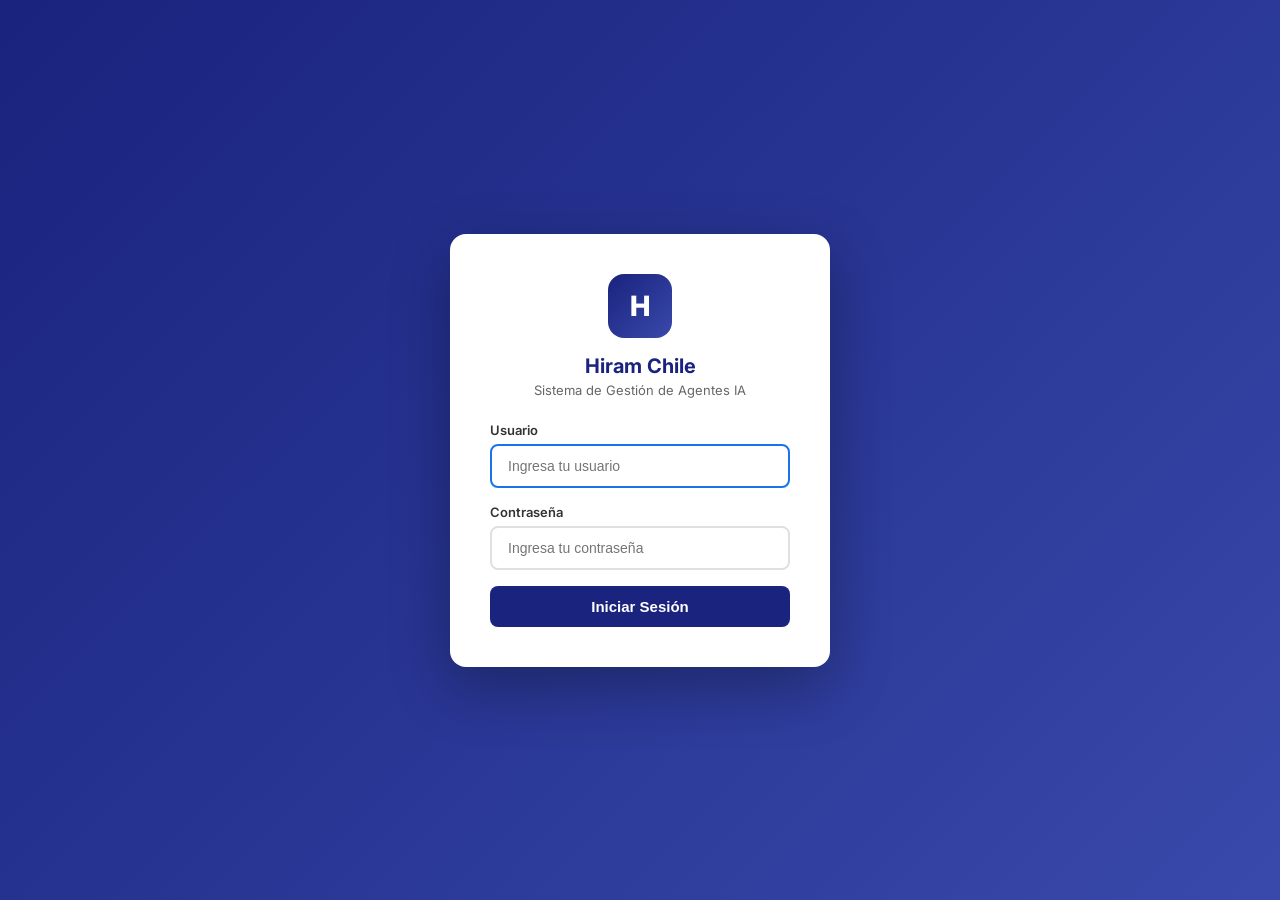
<file: frontend/login.html>
<!DOCTYPE html>
<html lang="es">
<head>
    <meta charset="UTF-8">
    <meta name="viewport" content="width=device-width, initial-scale=1.0">
    <title>Hiram Chile – ProClean Facilities | Login</title>
    <link rel="stylesheet" href="css/style.css">
    <link href="https://fonts.googleapis.com/css2?family=Inter:wght@300;400;500;600;700;800&display=swap" rel="stylesheet">
    <style>
        .login-container { min-height: 100vh; display: flex; align-items: center; justify-content: center; background: linear-gradient(135deg, #1a237e 0%, #283593 50%, #3949ab 100%); }
        .login-card { background: white; border-radius: 16px; padding: 40px; width: 380px; max-width: 90vw; box-shadow: 0 20px 60px rgba(0,0,0,0.3); }
        .login-logo { width: 64px; height: 64px; background: linear-gradient(135deg, #1a237e, #3949ab); border-radius: 16px; display: flex; align-items: center; justify-content: center; font-size: 28px; color: white; font-weight: 800; margin: 0 auto 16px; }
        .login-title { text-align: center; font-size: 20px; font-weight: 700; color: #1a237e; margin-bottom: 4px; }
        .login-subtitle { text-align: center; font-size: 13px; color: #666; margin-bottom: 24px; }
        .form-group { margin-bottom: 16px; }
        .form-group label { display: block; font-size: 13px; font-weight: 600; color: #333; margin-bottom: 6px; }
        .form-group input { width: 100%; padding: 12px 16px; border: 2px solid #e0e0e0; border-radius: 8px; font-size: 14px; box-sizing: border-box; }
        .form-group input:focus { outline: none; border-color: #1a73e8; }
        .btn-login { width: 100%; padding: 12px; background: #1a237e; color: white; border: none; border-radius: 8px; font-size: 15px; font-weight: 600; cursor: pointer; }
        .btn-login:hover { background: #283593; }
        .btn-login:disabled { opacity: 0.6; cursor: not-allowed; }
        .error-msg { background: #f8d7da; color: #721c24; padding: 10px; border-radius: 8px; margin-top: 12px; display: none; font-size: 13px; text-align: center; }
        .loading { text-align: center; padding: 10px; color: #666; display: none; }
    </style>
</head>
<body>
    <div class="login-container">
        <div class="login-card">
            <div class="login-logo">H</div>
            <div class="login-title">Hiram Chile</div>
            <div class="login-subtitle">Sistema de Gestión de Agentes IA</div>
            <form id="login-form" onsubmit="return doLogin(event)">
                <div class="form-group">
                    <label>Usuario</label>
                    <input type="text" id="username" placeholder="Ingresa tu usuario" required autofocus>
                </div>
                <div class="form-group">
                    <label>Contraseña</label>
                    <input type="password" id="password" placeholder="Ingresa tu contraseña" required>
                </div>
                <button type="submit" class="btn-login" id="login-btn">Iniciar Sesión</button>
                <div class="loading" id="loading">Iniciando sesión...</div>
                <div class="error-msg" id="error-msg">Credenciales inválidas</div>
            </form>
        </div>
    </div>
    <script>
        async function doLogin(e) {
            e.preventDefault();
            const btn = document.getElementById('login-btn');
            const loading = document.getElementById('loading');
            const error = document.getElementById('error-msg');
            btn.disabled = true;
            loading.style.display = 'block';
            error.style.display = 'none';
            try {
                const res = await fetch('/api/auth/login', {
                    method: 'POST',
                    headers: {'Content-Type': 'application/json'},
                    body: JSON.stringify({
                        username: document.getElementById('username').value,
                        password: document.getElementById('password').value
                    })
                });
                if (res.ok) {
                    window.location.href = '/';
                } else {
                    error.style.display = 'block';
                    error.textContent = '❌ Usuario o contraseña incorrectos';
                }
            } catch(e) {
                error.style.display = 'block';
                error.textContent = '❌ Error de conexión';
            }
            btn.disabled = false;
            loading.style.display = 'none';
        }
    </script>
</body>
</html>
</file>
<file: frontend/css/style.css>
*, *::before, *::after { box-sizing: border-box; margin: 0; padding: 0; }

:root {
    --primary: #1a237e;
    --primary-light: #283593;
    --primary-dark: #0d1442;
    --accent: #1a73e8;
    --bg: #f0f2f5;
    --card-bg: #ffffff;
    --text: #1a1a2e;
    --text-light: #666;
    --border: #e0e0e0;
    --shadow: 0 2px 8px rgba(0,0,0,0.08);
    --radius: 12px;
    --radius-sm: 8px;
}

body {
    font-family: 'Inter', -apple-system, BlinkMacSystemFont, sans-serif;
    background: var(--bg);
    color: var(--text);
    min-height: 100vh;
}

#notification-container {
    position: fixed;
    top: 20px;
    right: 20px;
    z-index: 10000;
    pointer-events: none;
}

.notification { pointer-events: all; }

@keyframes slideIn { from { transform: translateX(100%); opacity: 0; } to { transform: translateX(0); opacity: 1; } }
@keyframes slideOut { from { transform: translateX(0); opacity: 1; } to { transform: translateX(100%); opacity: 0; } }
@keyframes fadeIn { from { opacity: 0; transform: translateY(-20px); } to { opacity: 1; transform: translateY(0); } }

header {
    background: linear-gradient(135deg, var(--primary), var(--primary-light));
    color: white;
    padding: 16px 24px;
    position: sticky;
    top: 0;
    z-index: 100;
    box-shadow: 0 2px 20px rgba(0,0,0,0.3);
}

.header-content {
    max-width: 1400px;
    margin: 0 auto;
    display: flex;
    justify-content: space-between;
    align-items: center;
    flex-wrap: wrap;
    gap: 12px;
}

.header-left {
    display: flex;
    align-items: center;
    gap: 14px;
}

.logo-icon {
    width: 44px; height: 44px;
    background: rgba(255,255,255,0.15);
    border-radius: 10px;
    display: flex;
    align-items: center;
    justify-content: center;
    font-size: 22px;
    font-weight: 800;
    border: 2px solid rgba(255,255,255,0.3);
}

.header-left h1 {
    font-size: 20px;
    font-weight: 700;
    letter-spacing: -0.3px;
}

.header-subtitle {
    font-size: 12px;
    opacity: 0.8;
    margin-top: 2px;
}

.header-stats {
    display: flex;
    gap: 16px;
    background: rgba(255,255,255,0.1);
    padding: 8px 16px;
    border-radius: var(--radius-sm);
}

.stat-item {
    text-align: center;
    font-size: 11px;
    opacity: 0.9;
}

.stat-item span {
    display: block;
    font-size: 18px;
    font-weight: 700;
}

.stat-item.pending span { color: #FFC107; }
.stat-item.doing span { color: #64B5F6; }
.stat-item.done span { color: #81C784; }

main {
    max-width: 1400px;
    margin: 0 auto;
    padding: 24px;
}

.company-bar {
    background: var(--card-bg);
    border-radius: var(--radius);
    padding: 20px;
    margin-bottom: 24px;
    box-shadow: var(--shadow);
}

.section-header {
    margin-bottom: 16px;
}

.section-header h2 {
    font-size: 18px;
    font-weight: 700;
    color: var(--text);
}

.section-desc {
    font-size: 13px;
    color: var(--text-light);
    margin-top: 4px;
}

.company-selector {
    display: flex;
    gap: 10px;
    flex-wrap: wrap;
}

.company-btn {
    display: flex;
    align-items: center;
    gap: 8px;
    padding: 10px 20px;
    border: 2px solid var(--company-color, #666);
    border-radius: var(--radius-sm);
    background: white;
    cursor: pointer;
    font-size: 14px;
    font-weight: 500;
    transition: all 0.2s;
    color: var(--company-color, #666);
}

.company-btn:hover {
    background: var(--company-color, #666);
    color: white;
    transform: translateY(-1px);
}

.company-btn.active {
    background: var(--company-color, #666);
    color: white;
    box-shadow: 0 4px 12px rgba(0,0,0,0.2);
}

.company-dot {
    width: 10px; height: 10px;
    border-radius: 50%;
    background: var(--company-color, #666);
}

.areas-section {
    margin-bottom: 24px;
}

.areas-grid {
    display: grid;
    grid-template-columns: repeat(auto-fill, minmax(280px, 1fr));
    gap: 16px;
}

.area-card {
    background: var(--card-bg);
    border-radius: var(--radius);
    padding: 20px;
    box-shadow: var(--shadow);
    transition: all 0.2s;
    display: flex;
    flex-direction: column;
    border: 1px solid var(--border);
}

.area-card:hover {
    transform: translateY(-2px);
    box-shadow: 0 8px 24px rgba(0,0,0,0.12);
}

.area-icon {
    font-size: 32px;
    margin-bottom: 10px;
}

.area-name {
    font-size: 16px;
    font-weight: 700;
    margin-bottom: 4px;
}

.area-email {
    font-size: 12px;
    color: var(--text-light);
    margin-bottom: 12px;
    word-break: break-all;
}

.area-stats {
    display: flex;
    gap: 8px;
    margin-bottom: 16px;
}

.badge {
    font-size: 11px;
    padding: 3px 8px;
    border-radius: 20px;
    font-weight: 500;
}

.badge.pending { background: #FFF3CD; color: #856404; }
.badge.doing { background: #CCE5FF; color: #004085; }
.badge.done { background: #D4EDDA; color: #155724; }

.btn-assign, .btn-view {
    width: 100%;
    padding: 10px;
    border: none;
    border-radius: var(--radius-sm);
    font-size: 13px;
    font-weight: 600;
    cursor: pointer;
    transition: all 0.2s;
    margin-top: 6px;
}

.btn-assign {
    background: var(--primary);
    color: white;
}

.btn-assign:hover { background: var(--primary-light); transform: scale(1.01); }

.btn-view {
    background: #f0f0f0;
    color: var(--text);
}

.btn-view:hover { background: #e0e0e0; }

.agent-section {
    background: var(--card-bg);
    border-radius: var(--radius);
    padding: 24px;
    box-shadow: var(--shadow);
    margin-bottom: 24px;
}

.agent-section h3 {
    font-size: 18px;
    font-weight: 700;
    margin-bottom: 16px;
}

.agent-grid {
    display: grid;
    grid-template-columns: repeat(auto-fill, minmax(200px, 1fr));
    gap: 12px;
}

.agent-card {
    background: #f8f9fa;
    border-radius: var(--radius-sm);
    padding: 14px;
    border: 1px solid var(--border);
}

.agent-header {
    display: flex;
    align-items: center;
    gap: 8px;
    margin-bottom: 6px;
}

.agent-indicator {
    width: 10px; height: 10px;
    border-radius: 50%;
}

.agent-indicator.online { background: #28A745; box-shadow: 0 0 6px rgba(40,167,69,0.5); }
.agent-indicator.offline { background: #ccc; }

.agent-status-text {
    font-size: 12px;
    color: var(--text-light);
}

/* ===== TASK MODAL ===== */
.modal {
    display: none;
    position: fixed;
    top: 0; left: 0; right: 0; bottom: 0;
    background: rgba(0,0,0,0.5);
    backdrop-filter: blur(4px);
    justify-content: center;
    align-items: center;
    z-index: 1000;
}

.modal-content {
    background: white;
    border-radius: var(--radius);
    width: 90%;
    max-width: 520px;
    max-height: 90vh;
    overflow-y: auto;
    box-shadow: 0 20px 60px rgba(0,0,0,0.3);
}

.modal-header {
    display: flex;
    justify-content: space-between;
    align-items: center;
    padding: 20px 24px;
    border-bottom: 1px solid var(--border);
}

.modal-header h2 {
    font-size: 18px;
    font-weight: 700;
}

.btn-close {
    background: none;
    border: none;
    font-size: 28px;
    cursor: pointer;
    color: #999;
    padding: 0 4px;
    line-height: 1;
}

.btn-close:hover { color: #333; }

.modal-body {
    padding: 24px;
}

.modal-area-name {
    font-size: 14px;
    font-weight: 600;
    color: var(--primary);
    margin-bottom: 20px;
    padding: 8px 12px;
    background: #e8eaf6;
    border-radius: var(--radius-sm);
}

.form-group {
    margin-bottom: 18px;
}

.form-group label {
    display: block;
    font-size: 13px;
    font-weight: 600;
    margin-bottom: 6px;
    color: var(--text);
}

.form-input, .form-select, .form-textarea {
    width: 100%;
    padding: 10px 14px;
    border: 2px solid var(--border);
    border-radius: var(--radius-sm);
    font-size: 14px;
    font-family: inherit;
    transition: border-color 0.2s;
    background: white;
}

.form-input:focus, .form-select:focus, .form-textarea:focus {
    outline: none;
    border-color: var(--accent);
}

.form-textarea {
    resize: vertical;
    min-height: 60px;
}

.priority-selector {
    display: grid;
    grid-template-columns: 1fr 1fr;
    gap: 8px;
}

.priority-btn {
    display: flex;
    align-items: center;
    gap: 8px;
    padding: 10px 12px;
    border: 2px solid var(--pcolor, #ddd);
    border-radius: var(--radius-sm);
    background: white;
    cursor: pointer;
    font-size: 12px;
    font-weight: 600;
    color: var(--pcolor, #333);
    transition: all 0.2s;
}

.priority-btn:hover {
    background: var(--pcolor, #ddd);
    color: white;
}

.priority-btn.selected {
    background: var(--pcolor, #ddd);
    color: white;
    box-shadow: 0 2px 8px rgba(0,0,0,0.2);
}

.priority-dot {
    width: 10px; height: 10px;
    border-radius: 50%;
    background: var(--pcolor);
}

.priority-btn.selected .priority-dot { background: white; }

.modal-footer {
    display: flex;
    gap: 10px;
    justify-content: flex-end;
    padding: 16px 24px;
    border-top: 1px solid var(--border);
    background: #fafafa;
    border-radius: 0 0 var(--radius) var(--radius);
}

.btn-cancel, .btn-submit {
    padding: 10px 24px;
    border: none;
    border-radius: var(--radius-sm);
    font-size: 14px;
    font-weight: 600;
    cursor: pointer;
    transition: all 0.2s;
}

.btn-cancel {
    background: #f0f0f0;
    color: #666;
}

.btn-submit {
    background: var(--primary);
    color: white;
}

.btn-submit:hover { background: var(--primary-light); transform: scale(1.02); }

/* ===== AREA TASKS VIEW ===== */
.view-header {
    margin-bottom: 20px;
}

.btn-back {
    background: none;
    border: none;
    color: var(--accent);
    font-size: 14px;
    font-weight: 600;
    cursor: pointer;
    padding: 8px 0;
    display: block;
    margin-bottom: 8px;
}

.btn-back:hover { text-decoration: underline; }

.view-header h2 {
    font-size: 22px;
    font-weight: 700;
    margin-bottom: 12px;
}

.filter-bar select {
    padding: 8px 14px;
    border: 2px solid var(--border);
    border-radius: var(--radius-sm);
    font-size: 14px;
    background: white;
    cursor: pointer;
}

.tasks-list {
    display: flex;
    flex-direction: column;
    gap: 12px;
}

.task-card {
    display: flex;
    background: var(--card-bg);
    border-radius: var(--radius);
    overflow: hidden;
    box-shadow: var(--shadow);
    transition: all 0.2s;
}

.task-card:hover { box-shadow: 0 4px 16px rgba(0,0,0,0.12); }

.task-priority {
    width: 6px;
    flex-shrink: 0;
}

.task-content {
    padding: 16px;
    flex: 1;
}

.task-header {
    display: flex;
    justify-content: space-between;
    align-items: center;
    margin-bottom: 8px;
}

.task-company {
    font-size: 11px;
    font-weight: 600;
    padding: 3px 8px;
    border: 1px solid;
    border-radius: 4px;
}

.task-status {
    font-size: 12px;
    font-weight: 600;
}

.task-title {
    font-size: 16px;
    font-weight: 600;
    margin-bottom: 4px;
}

.task-desc {
    font-size: 13px;
    color: var(--text-light);
    margin-bottom: 8px;
}

.task-meta {
    display: flex;
    gap: 16px;
    font-size: 12px;
    color: var(--text-light);
    flex-wrap: wrap;
    margin-bottom: 12px;
}

.task-actions {
    display: flex;
    gap: 8px;
}

.btn-sm {
    padding: 6px 14px;
    border: none;
    border-radius: 6px;
    font-size: 12px;
    font-weight: 600;
    cursor: pointer;
    transition: all 0.2s;
}

.btn-sm:hover { transform: scale(1.03); }

.btn-doing { background: #CCE5FF; color: #004085; }
.btn-done { background: #D4EDDA; color: #155724; }
.btn-remind { background: #FFF3CD; color: #856404; }

.empty-state {
    text-align: center;
    padding: 60px 20px;
    color: var(--text-light);
    font-size: 16px;
    background: var(--card-bg);
    border-radius: var(--radius);
    box-shadow: var(--shadow);
}

@media (max-width: 768px) {
    .header-content { flex-direction: column; align-items: flex-start; }
    .header-stats { width: 100%; justify-content: space-around; }
    .areas-grid { grid-template-columns: 1fr; }
    .priority-selector { grid-template-columns: 1fr; }
    .modal-content { width: 95%; }
}

/* ===== DARK MODE ===== */
body.dark-mode {
    --bg: #0d1117;
    --card-bg: #161b22;
    --text: #c9d1d9;
    --text-light: #8b949e;
    --border: #30363d;
    --shadow: 0 2px 8px rgba(0,0,0,0.3);
}
body.dark-mode header { background: linear-gradient(135deg, #0d1442, #1a237e); }
body.dark-mode .area-card,
body.dark-mode .agent-card,
body.dark-mode .task-card,
body.dark-mode .settings-card,
body.dark-mode .modal-content { background: var(--card-bg); border-color: var(--border); }
body.dark-mode .area-card .area-name { color: var(--text); }
body.dark-mode .area-card .area-email { color: var(--text-light); }
body.dark-mode .section-desc { color: var(--text-light); }
body.dark-mode .btn-view { background: #21262d; color: var(--text); }
body.dark-mode .btn-back { background: #21262d; color: var(--text); }
body.dark-mode .form-input,
body.dark-mode .form-select { background: #0d1117; color: var(--text); border-color: var(--border); }
body.dark-mode .header-stats .stat-item { border-color: rgba(255,255,255,0.1); }
body.dark-mode #activity-feed { background: var(--card-bg) !important; border-color: var(--border) !important; }
body.dark-mode #activity-feed div { border-color: var(--border) !important; }
body.dark-mode .kanban-board .kanban-column { background: #161b22; border-color: var(--border); }
body.dark-mode .kanban-board .kanban-cards { background: #0d1117; }
body.dark-mode .notifications-panel { background: var(--card-bg); border-color: var(--border); }
body.dark-mode .notif-item.unread { background: #1a237e20; }
body.dark-mode #metrics-grid div { background: var(--card-bg) !important; border-color: var(--border) !important; }
body.dark-mode #metrics-grid h3 { color: var(--text); }

/* ===== NOTIFICATION BELL ===== */
.notification-bell {
    position: relative;
    cursor: pointer;
    font-size: 20px;
    padding: 4px;
    margin-right: 8px;
}
.notif-badge {
    position: absolute;
    top: -4px;
    right: -4px;
    background: #DC3545;
    color: white;
    font-size: 9px;
    font-weight: 700;
    padding: 2px 5px;
    border-radius: 10px;
    min-width: 18px;
    text-align: center;
}
.notifications-panel {
    position: fixed;
    top: 72px;
    right: 20px;
    width: 360px;
    max-width: 90vw;
    max-height: 60vh;
    background: white;
    border-radius: 12px;
    box-shadow: 0 10px 40px rgba(0,0,0,0.15);
    border: 1px solid #e0e0e0;
    z-index: 200;
    overflow-y: auto;
}
.notif-header {
    display: flex;
    justify-content: space-between;
    align-items: center;
    padding: 14px 16px;
    border-bottom: 1px solid #eee;
    position: sticky;
    top: 0;
    background: inherit;
    z-index: 1;
}
.notif-header h3 { font-size: 14px; margin: 0; }
.notif-item {
    display: flex;
    align-items: flex-start;
    gap: 8px;
    padding: 10px 16px;
    border-bottom: 1px solid #f0f0f0;
    transition: background 0.2s;
}
.notif-item:hover { background: #f5f5f5; }
.notif-item.unread { background: #e3f2fd; }

/* ===== USER MENU ===== */
.user-menu {
    display: flex;
    align-items: center;
    gap: 8px;
    margin-right: 8px;
}
.user-name {
    font-size: 13px;
    font-weight: 600;
    color: white;
}
.logout-btn {
    color: rgba(255,255,255,0.7);
    text-decoration: none;
    font-size: 16px;
    padding: 4px;
    transition: color 0.2s;
}
.logout-btn:hover { color: white; }

/* ===== HEADER ===== */
.header-btn {
    background: none;
    border: none;
    color: white;
    font-size: 18px;
    cursor: pointer;
    padding: 4px 8px;
    border-radius: 6px;
    transition: background 0.2s;
}
.header-btn:hover { background: rgba(255,255,255,0.1); }
.header-link {
    color: rgba(255,255,255,0.7);
    text-decoration: none;
    font-size: 18px;
    padding: 4px;
    transition: color 0.2s;
}
.header-link:hover { color: white; }

/* ===== KANBAN ===== */
.kanban-board {
    display: grid;
    grid-template-columns: repeat(4, 1fr);
    gap: 12px;
    margin-top: 16px;
}
.kanban-column {
    background: #f4f5f7;
    border-radius: 8px;
    padding: 8px;
    min-height: 200px;
    border: 1px solid #e0e0e0;
}
.kanban-header {
    font-size: 13px;
    font-weight: 700;
    padding: 8px 10px;
    border-radius: 6px;
    margin-bottom: 8px;
    text-align: center;
}
.kanban-header.pendiente { background: #FFF3CD; color: #856404; }
.kanban-header.gestionando { background: #CCE5FF; color: #004085; }
.kanban-header.realizada { background: #D4EDDA; color: #155724; }
.kanban-header.cancelada { background: #f8d7da; color: #721c24; }
.kanban-cards {
    display: flex;
    flex-direction: column;
    gap: 6px;
    min-height: 50px;
}
.kanban-cards .task-card {
    cursor: grab;
    user-select: none;
}
.kanban-cards .task-card:active { cursor: grabbing; }

/* ===== TASK FILE ATTACHMENTS ===== */
.form-input[type="file"] {
    padding: 6px;
    font-size: 12px;
}

/* ===== OVERDUE STATS ===== */
.stat-item.overdue span { color: #DC3545; }

/* ===== SEARCH BOX ===== */
.search-box {
    position: relative;
    margin-right: 8px;
}
.search-box input {
    padding: 6px 12px;
    border: none;
    border-radius: 20px;
    font-size: 13px;
    width: 200px;
    background: rgba(255,255,255,0.15);
    color: white;
    outline: none;
    transition: all 0.3s;
}
.search-box input:focus { background: rgba(255,255,255,0.25); width: 260px; }
.search-box input::placeholder { color: rgba(255,255,255,0.6); }
.search-results {
    position: absolute;
    top: 100%;
    right: 0;
    width: 380px;
    background: white;
    border-radius: 8px;
    box-shadow: 0 10px 40px rgba(0,0,0,0.15);
    z-index: 300;
    max-height: 400px;
    overflow-y: auto;
    margin-top: 4px;
}
.search-item {
    padding: 10px 14px;
    border-bottom: 1px solid #f0f0f0;
    cursor: pointer;
    transition: background 0.2s;
}
.search-item:hover { background: #f5f5f5; }
body.dark-mode .search-box input { background: rgba(255,255,255,0.1); color: white; }
body.dark-mode .search-results { background: #161b22; border-color: #30363d; }
body.dark-mode .search-item { border-color: #30363d; }
body.dark-mode .search-item:hover { background: #21262d; }
body.dark-mode .search-item strong { color: #c9d1d9; }
body.dark-mode .search-item div { color: #8b949e; }

/* ===== CHAT MODAL ===== */
#chat-messages { scroll-behavior: smooth; }
#chat-messages::-webkit-scrollbar { width: 6px; }
#chat-messages::-webkit-scrollbar-thumb { background: #ccc; border-radius: 3px; }
body.dark-mode #chat-messages { background: #0d1117 !important; }
body.dark-mode #chat-messages div > div:last-child:not(:first-child) { background: #21262d; color: #c9d1d9; }

/* ===== CALENDAR ===== */
#calendar-grid { max-height: 500px; overflow-y: auto; }

/* ===== HEADER RIGHT ===== */
.header-right {
    display: flex;
    align-items: center;
    gap: 8px;
}

@media (max-width: 1024px) {
    .kanban-board { grid-template-columns: repeat(2, 1fr); }
}
@media (max-width: 600px) {
    .kanban-board { grid-template-columns: 1fr; }
}

/* ===== FLOATING DIRECT CHAT ===== */
#direct-chat-toggle {
    position: fixed; bottom: 24px; right: 24px;
    width: 56px; height: 56px;
    border-radius: 50%; border: none;
    background: linear-gradient(135deg, #25D366, #128C7E);
    color: white; font-size: 24px;
    cursor: pointer; z-index: 900;
    box-shadow: 0 4px 16px rgba(0,0,0,0.25);
    transition: transform 0.2s;
}
#direct-chat-toggle:hover { transform: scale(1.1); }
#direct-chat-toggle .badge {
    position: absolute; top: -4px; right: -4px;
    background: #DC3545; color: white; font-size: 10px;
    font-weight: 700; min-width: 18px; height: 18px;
    border-radius: 10px; display: flex; align-items: center; justify-content: center;
}
#direct-chat-panel {
    position: fixed; bottom: 88px; right: 24px;
    width: 420px; height: 540px; max-height: 75vh;
    background: white; border-radius: 16px;
    box-shadow: 0 10px 40px rgba(0,0,0,0.2);
    z-index: 900; display: none; flex-direction: column;
    overflow: hidden; border: 1px solid var(--border);
}
#direct-chat-panel.open { display: flex; }
.direct-chat-header {
    background: linear-gradient(135deg, #075E54, #128C7E);
    color: white; padding: 12px 16px; display: flex;
    justify-content: space-between; align-items: center; font-weight: 600; font-size: 14px;
}
.direct-chat-header .close-chat {
    background: none; border: none; color: white; font-size: 20px; cursor: pointer;
}
#direct-chat-body {
    display: flex; flex: 1; overflow: hidden;
}
#direct-chat-sidebar {
    width: 140px; min-width: 140px;
    border-right: 1px solid var(--border);
    display: flex; flex-direction: column; background: #f8f9fa;
}
#direct-chat-search {
    padding: 6px; border-bottom: 1px solid var(--border);
}
#direct-chat-search input {
    width: 100%; padding: 5px 8px; border: 1px solid var(--border);
    border-radius: 6px; font-size: 11px; outline: none; background: white;
}
#direct-chat-contacts {
    flex: 1; overflow-y: auto;
}
.direct-contact {
    display: flex; align-items: center; gap: 6px;
    padding: 8px 8px; cursor: pointer;
    border-bottom: 1px solid #eee; transition: background 0.15s;
    font-size: 12px;
}
.direct-contact:hover { background: #e8f5e9; }
.direct-contact.active { background: #dcedc8; font-weight: 600; }
.direct-contact .contact-dot {
    width: 8px; height: 8px; border-radius: 50%; flex-shrink: 0;
}
.direct-contact .contact-name { flex: 1; overflow: hidden; text-overflow: ellipsis; white-space: nowrap; }
.direct-contact .contact-unread {
    background: #25D366; color: white; font-size: 9px; font-weight: 700;
    min-width: 16px; height: 16px; border-radius: 8px;
    display: flex; align-items: center; justify-content: center; padding: 0 4px;
}
#direct-chat-main {
    flex: 1; display: flex; flex-direction: column;
}
#direct-chat-top {
    padding: 8px 12px; background: #e8f5e9; font-size: 13px; font-weight: 600;
    border-bottom: 1px solid var(--border); color: #333;
}
#direct-chat-messages {
    flex: 1; overflow-y: auto; padding: 12px;
    background: #e5ddd5; display: flex; flex-direction: column; gap: 6px;
}
body.dark-mode #direct-chat-messages { background: #1a1a2e; }
.direct-msg {
    max-width: 85%; padding: 6px 10px; border-radius: 10px;
    font-size: 13px; line-height: 1.4; word-wrap: break-word;
    animation: fadeIn 0.15s;
}
.direct-msg.me {
    align-self: flex-end; background: #dcf8c6; color: #333;
    border-bottom-right-radius: 3px;
}
.direct-msg.other {
    align-self: flex-start; background: white; color: #333;
    border-bottom-left-radius: 3px;
}
body.dark-mode .direct-msg.me { background: #1a5c2e; color: #c9d1d9; }
body.dark-mode .direct-msg.other { background: #21262d; color: #c9d1d9; }
.direct-msg .msg-user { font-size: 10px; font-weight: 700; margin-bottom: 2px; color: #075E54; }
.direct-msg .msg-time { font-size: 9px; color: #999; text-align: right; margin-top: 2px; }
#direct-chat-input-area {
    display: flex; gap: 6px; padding: 8px 10px;
    border-top: 1px solid var(--border); background: white;
}
#direct-chat-input-area input {
    flex: 1; padding: 8px 12px; border: 2px solid var(--border);
    border-radius: 20px; font-size: 13px; outline: none;
}
#direct-chat-input-area input:focus { border-color: #25D366; }
#direct-chat-input-area button {
    padding: 8px 16px; border: none; border-radius: 20px;
    background: #25D366; color: white; font-weight: 600;
    cursor: pointer; font-size: 12px; white-space: nowrap;
}
#direct-chat-input-area button:hover { background: #128C7E; }
body.dark-mode #direct-chat-input-area { background: var(--card-bg); }
body.dark-mode #direct-chat-input-area input { background: #0d1117; color: var(--text); border-color: var(--border); }
body.dark-mode #direct-chat-sidebar { background: #0d1117; }
body.dark-mode #direct-chat-search input { background: #161b22; color: #c9d1d9; border-color: #30363d; }
body.dark-mode .direct-contact { border-color: #30363d; color: #c9d1d9; }
body.dark-mode .direct-contact:hover { background: #21262d; }
body.dark-mode .direct-contact.active { background: #1a5c2e; }
body.dark-mode #direct-chat-top { background: #1a5c2e; color: #c9d1d9; border-color: #30363d; }

/* ===== RANKING ===== */
#ranking-grid {
    display: flex; flex-direction: column; gap: 8px;
}
.rank-item {
    display: flex; align-items: center; gap: 10px;
    padding: 8px 12px; border-radius: 8px;
    background: #f8f9fa; transition: all 0.2s;
}
body.dark-mode .rank-item { background: #21262d; }
.rank-pos {
    font-size: 14px; font-weight: 800; width: 24px; text-align: center;
}
.rank-name { flex: 1; font-size: 13px; font-weight: 600; }
.rank-bar-wrap {
    flex: 2; height: 22px; background: #e0e0e0;
    border-radius: 11px; overflow: hidden; position: relative;
}
.rank-bar {
    height: 100%; border-radius: 11px; transition: width 0.5s;
    display: flex; align-items: center; justify-content: flex-end;
    padding-right: 6px; font-size: 10px; font-weight: 700; color: white;
    min-width: 30px;
}
.rank-pct { font-size: 12px; font-weight: 700; width: 40px; text-align: right; }
.rank-medal { font-size: 18px; }
</file>
